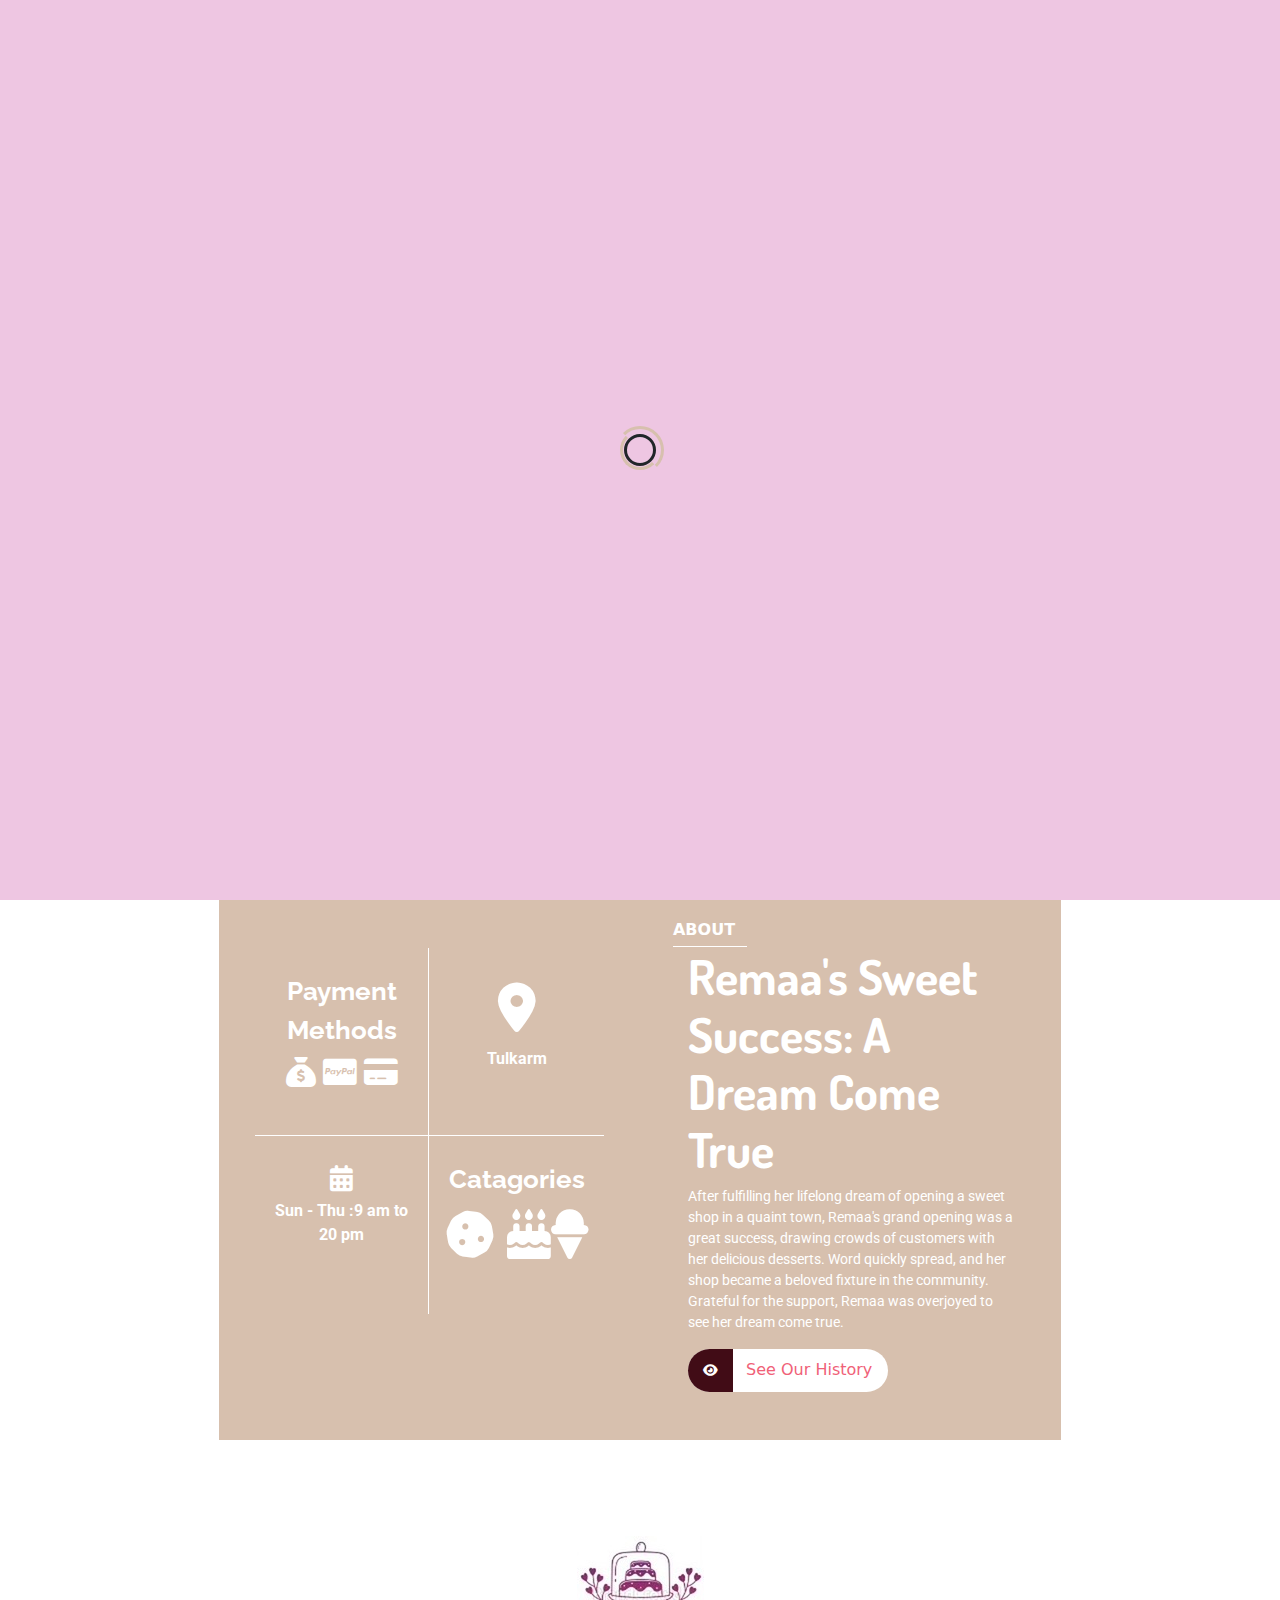
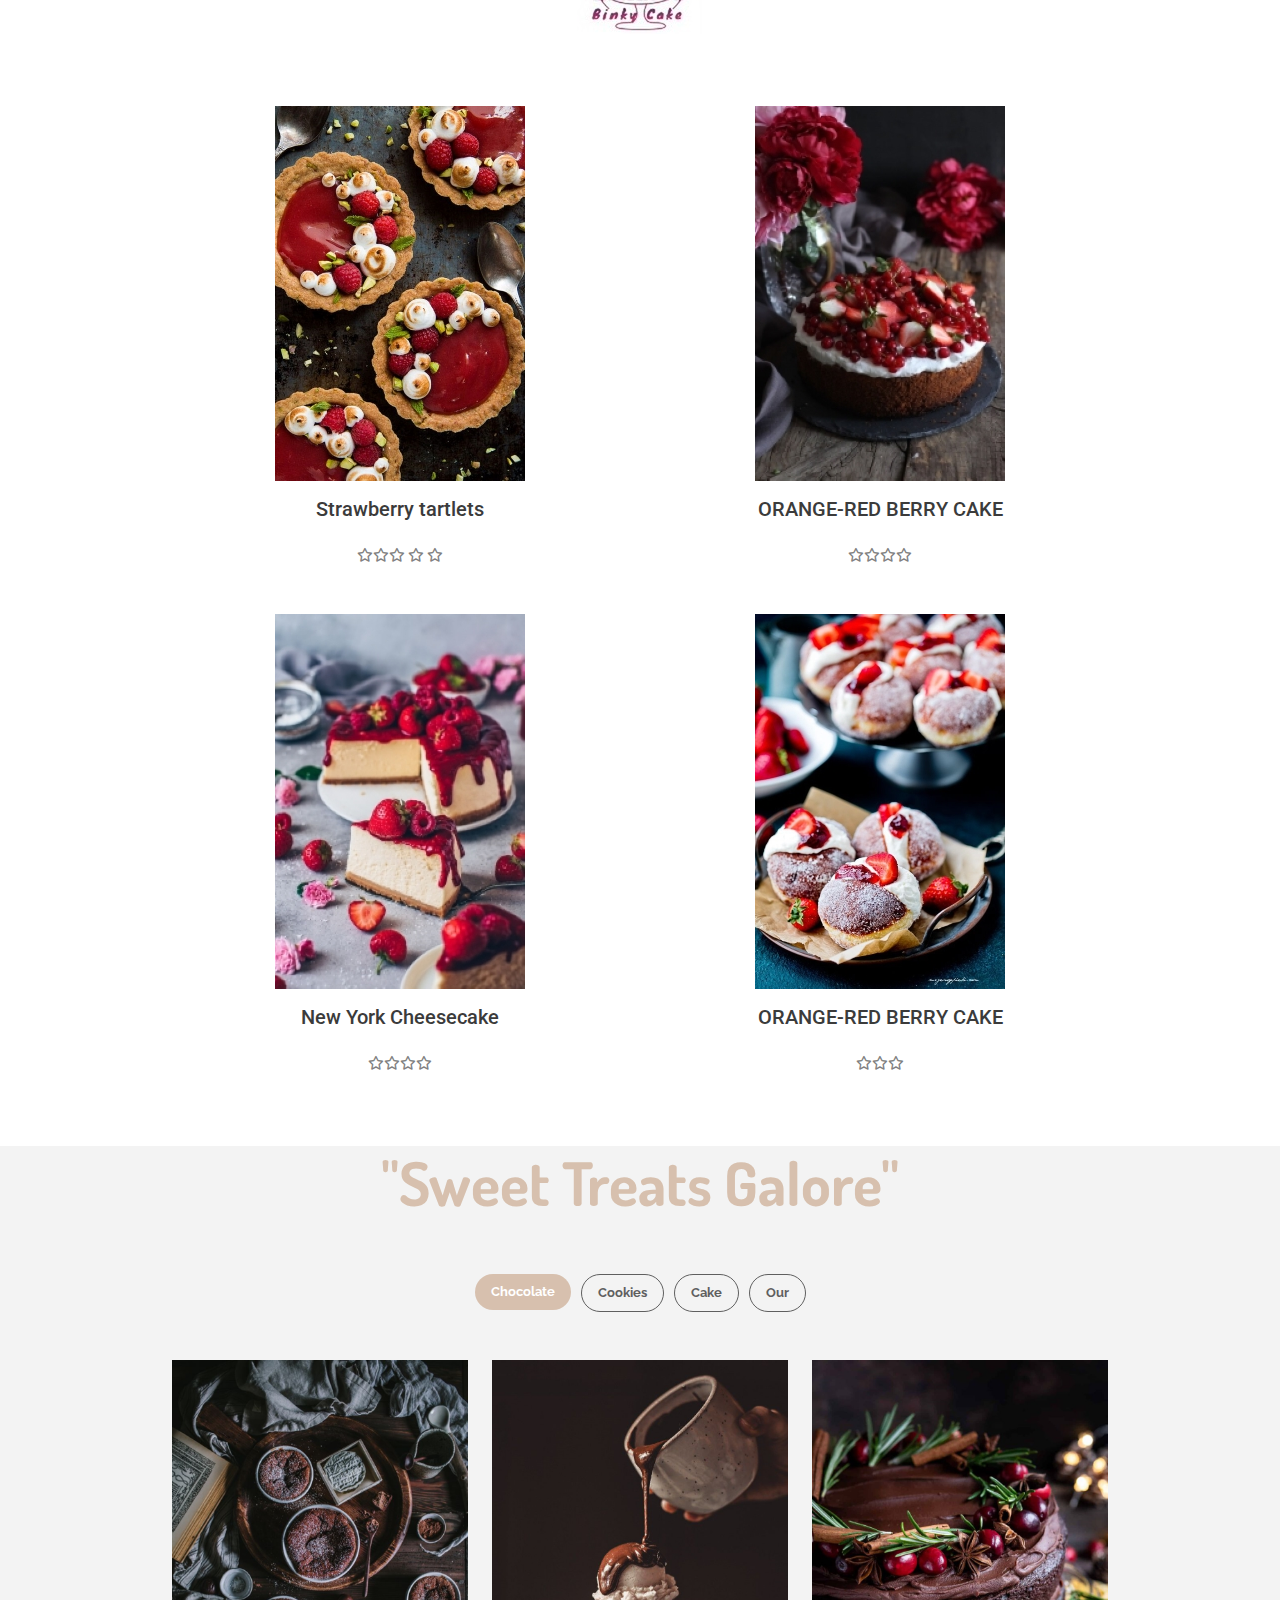
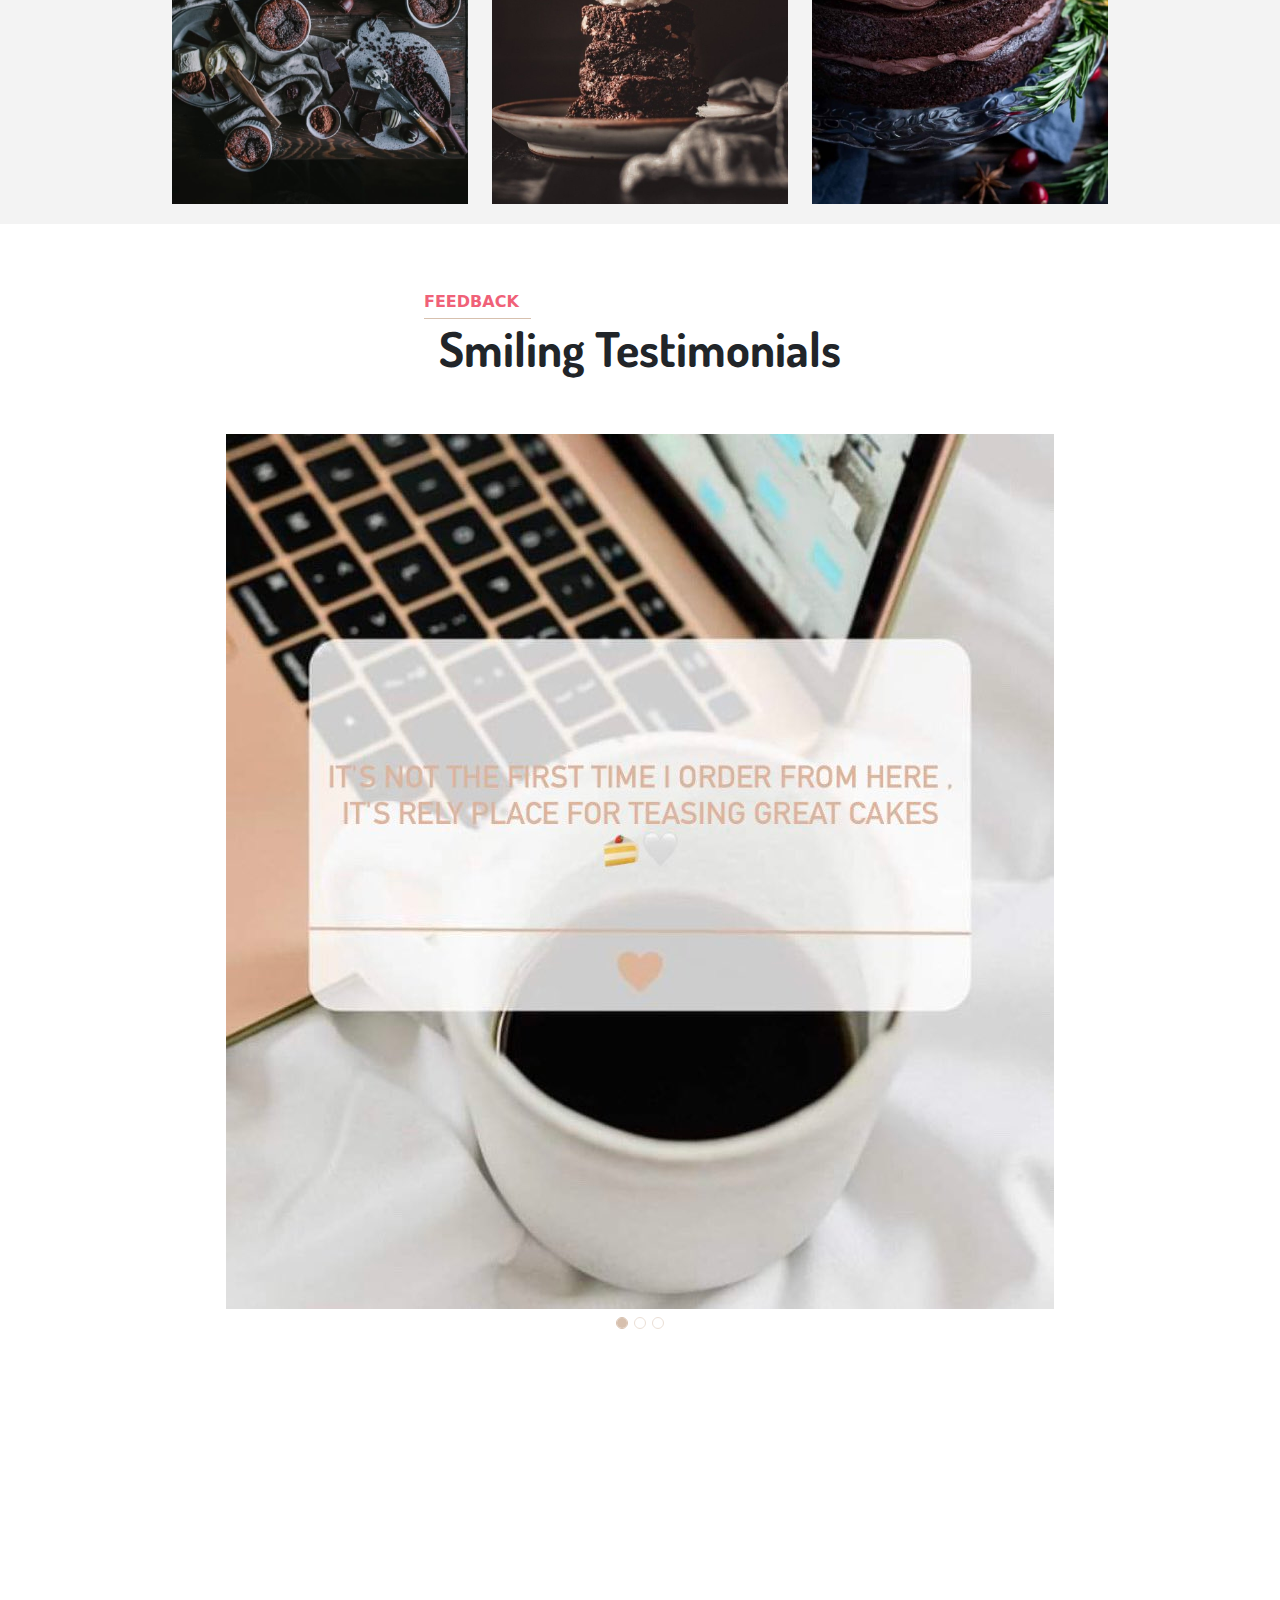
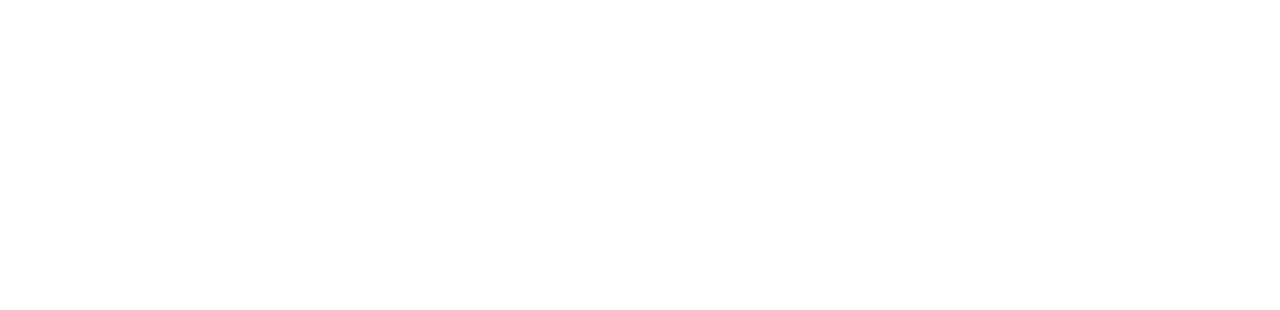
<file: index.html>
<!DOCTYPE html>
<html lang="en">
<head>
    <meta charset="UTF-8">
    <meta http-equiv="X-UA-Compatible" content="IE=edge">
    <meta name="viewport" content="width=device-width, initial-scale=1.0">
    <title>Document</title>
    <!-- bootstrap css -->
    <link rel="stylesheet" href="vendor/css/bootstrap.min.css">
    <!-- fontawsome css -->
    <link rel="stylesheet" href="vendor/css/all.min.css">
    <!-- custom css -->
    <link rel="stylesheet" href="assets/css/style.css">
</head>
<body>
  <!-- Loading Screen -->
  <div class="loading">
    <span class="loader"></span>
  </div>
  <!-- Scroll To Top -->
  <div class="scrollToTop">
    <i class="fa-solid fa-arrow-up"></i>
  </div>
    <!-- start navbar -->
    <nav class="navbar navbar-expand-lg navbar-light pt-3 fixed-top  ">
        <div class="container">
          <a class="navbar-brand" href="index.html">
          </a>
          <button class="navbar-toggler" type="button" data-bs-toggle="collapse" data-bs-target="#navbarSupportedContent" aria-controls="navbarSupportedContent" aria-expanded="false" aria-label="Toggle navigation">
            <span class="navbar-toggler-icon"></span>
          </button>
          <div class="collapse navbar-collapse" id="navbarSupportedContent">
            <ul class="navbar-nav ms-auto mb-2 mb-lg-0">
              <li class="nav-item">
                <a class="nav-link active me-3 px-0 mx-3" aria-current="page" href="#header">Home</a>
              </li>
              <li class="nav-item">
                <a class="nav-link text-capitalize me-3 px-0 mx-3" href="#services">Fan Favorites</a>
              </li>
              <li class="nav-item">
                <a class="nav-link text-capitalize me-3 px-0 mx-3" href="#portfolio">Shop</a>
              </li>
              <li class="nav-itemm   me-3 px-0 mx-3 mt-2">
                <a  href="login/login.html" target="_blank" ><i class="fa-solid fa-user bi custom-iconn"></i></a>
              </li>
              <div class="custome-btn rounded-pill px-2">
                <a class="text-capitalize text-white px-2 text-decoration-none" href="crud/crud.html" target="_parent">Cart</a>
                <i class="fa-solid fa-cart-arrow-down"></i>
              </div>
            </ul>
            
          </div>
        </div>
      </nav>
      <!-- end navbar -->
      <!--  start header -->
      <header class="header vh-100" id="header">
        <div class="container">
           <div class="d-flex align-items-center justify-content-end vh-100">
            <div class="header-content text-center m-auto">
                <span class="text-capitalize" id="change-nav">welcome to</span>
                <h1>Binky Cake</h1>
                <p>Our Sweets Make Happiness</p>
                <div class="icons">
                  <a href="https://www.facebook.com/ramoosh.qub.56?mibextid=LQQJ4d" target="_blank"><i class="fa-brands fa-facebook-f"></i></a>
                  <a href="https://www.instagram.com/caramellaa8_/?igshid=MTIyMzRjYmRlZg%3D%3D" target="_blank"><i class="fa-brands fa-instagram"></i></a>
                  <a href="https://api.whatsapp.com/send/?phone=972592808251&text&type=phone_number&app_absent=0&fbclid=IwZXh0bgNhZW0CMTAAAR3QU-4xvAGCvd5WwruxlivePlXzSsq7B9m1RSPwdpi49RnGycSuYTs7Aak_aem_AWZRiglQVb96Yxg9FViQ1MLtglbQ95TY-UPEy6eNU9HqG3_M5v341a-1IyAyx5KvnpkE558RjnSS-Hgrxl7DwQhR" target="_blank" ><i class="fa-brands fa-whatsapp"></i></a>  
                </div>
            </div>
        </div>
        </div>

      </header>
      <!--  end header -->
      <!-- start about -->
      <section class="about">
        <div class="container">
            <div class="row">
                <div class="col-lg-6 numbers text-white py-5 text-center px-5">
                    <div class="row">
                        <div class=" count col-md-6 border-bottom border-white border-end py-4">
                            <span class="pay">Payment Methods</span>
                            <p class="dollar"><i class="fa-solid fa-sack-dollar"></i> <i class="fa-brands fa-cc-paypal"></i> <i class="fa-solid fa-credit-card"></i></p>
                        </div>
                        <div class=" count col-md-6 border-bottom border-white py-4">
                            <span class="location"><i class="fa-solid fa-location-dot"></i></span>
                            <p>Tulkarm</p>
                        </div>
                        <div class=" count col-md-6 border-white border-end py-4">
                            <span class="clock"><i class="fa-solid fa-calendar-days"></i></span>
                            <p>Sun - Thu :9 am to 20 pm</p>
                        </div>
                        <div class=" count col-md-6 py-4">
                            <span>Catagories</span>
                            <p class="Catagories"><i class="fa-solid fa-cookie"></i> <i class="fa-solid fa-cake-candles"></i><i class="fa-solid fa-ice-cream"></i></p>
                        </div>
                    </div>
                </div>
                <div class="description  text-white col-lg-6 p-5">
                    <div class="title position-relative">
                        <span class="text-uppercase border-bottom border-white">about</span>
                        <h2>Remaa's Sweet Success: A Dream Come True</h2>
                    </div>
                    <p>After fulfilling her lifelong dream of opening a sweet shop in a quaint town, Remaa's grand opening was a great success, drawing crowds of customers with her delicious desserts. Word quickly spread, and her shop became a beloved fixture in the community. Grateful for the support, Remaa was overjoyed to see her dream come true.</p>
                    <a href="assets/img/Capture10.PNG" class="bg-white text-decoration-none rounded-pill d-inline-block btn-custom">
                        <i class="fa-solid fa-eye custom-icon"></i>
                        <span class="text-capitalize px-2 pe-3">See Our History</span>
                    </a>
                </div>
            </div>
        </div>
      </section>
      <!-- end about -->
      <!-- start services -->
      <section class="services my-5 pt-5" id="services">
        <div class="container">
          <div class="d-flex justify-content-center">
            <div class="title position-relative">
              <!-- <span class="text-uppercase border-bottom border-custom ">Most popular creations</span> -->
              <img src="assets/img/lo.jpg" alt="logo2"/>
            </div>

          </div>
          <div class="row pt-5">
            <div class="col-md-3 service-item  py-4 text-center">
              <img src="assets/img/xx.jpg" alt="image-1">
              <h3 class="py-3">Strawberry tartlets</h3>
              <p><i class="fa-regular fa-star"></i><i class="fa-regular fa-star"></i><i class="fa-regular fa-star"></i> <i class="fa-regular fa-star"></i> <i class="fa-regular fa-star"></i></p>
                       </div>
            <div class="col-md-3 service-item  py-4 text-center ">
              <img src="assets/img/x34.jpg" alt="image-1">
              <h3 class="py-3" >ORANGE-RED BERRY CAKE</h3>
              <p><i class="fa-regular fa-star"></i><i class="fa-regular fa-star"></i><i class="fa-regular fa-star"></i><i class="fa-regular fa-star"></i></p>
                       </div>
            <div class="col-md-3 service-item py-4 text-center">
              <img src="assets/img/x33.jpg" alt="image-1">
              <h3 class="py-3">New York Cheesecake </h3>
              <p><i class="fa-regular fa-star"></i><i class="fa-regular fa-star"></i><i class="fa-regular fa-star"></i><i class="fa-regular fa-star"></i></p>
            </div>
            <div class="col-md-3 service-item py-4 text-center">
              <img src="assets/img/x345.jpg" alt="image-1">
              <h3 class="py-3">ORANGE-RED BERRY CAKE</h3>
              <p><i class="fa-regular fa-star"></i><i class="fa-regular fa-star"></i><i class="fa-regular fa-star"></i></p>
                      </div>
          </div>
        </div>
      </section>
      <!-- end services -->
      <!-- start Shop -->
      <section class="portfolio" id="portfolio">
        <div class="container">
          <div class="d-flex justify-content-center">
            <div class="title position-relative">
              <h1 class="catg">"Sweet Treats Galore"</h1>
            </div>
          </div>
          <ul class="nav nav-tabs justify-content-center border-0 mt-5" id="myTab" role="tablist">
            <li class="nav-item" role="presentation">
              <button class="nav-link rounded-pill active" id="home-tab" data-bs-toggle="tab" data-bs-target="#home-tab-pane" type="button" role="tab" aria-controls="home-tab-pane" aria-selected="true">Chocolate</button>
            </li>
            <li class="nav-item" role="presentation">
              <button class="nav-link rounded-pill" id="profile-tab" data-bs-toggle="tab" data-bs-target="#profile-tab-pane" type="button" role="tab" aria-controls="profile-tab-pane" aria-selected="false">Cookies</button>
            </li>
            <li class="nav-item" role="presentation">
              <button class="nav-link rounded-pill" id="contact-tab" data-bs-toggle="tab" data-bs-target="#contact-tab-pane" type="button" role="tab" aria-controls="contact-tab-pane" aria-selected="false">Cake</button>
            </li>
            <li class="nav-item" role="presentation">
              <button class="nav-link rounded-pill" id="motion-tab" data-bs-toggle="tab" data-bs-target="#motion-tab-pane" type="button" role="tab" aria-controls="motion-tab-pane" aria-selected="false">Our</button>
            </li>
          </ul>
          <div class="tab-content pt-5" id="myTabContent">
            <div class="tab-pane fade show active" id="home-tab-pane" role="tabpanel" aria-labelledby="home-tab" tabindex="0">
              <div class="row">
                <div class="col-md-4">
                  <div class="portfolio-item position-relative">
                    <div class="overlay d-flex justify-content-center align-items-center">
                      <a href="crud/crud.html" target="_parent" ><i class="fa-brands fa-shopify"></i></a>
                    </div>
                    <img src="assets/img/x17.jpg" class="w-100" alt="photo-1">
                    <div class="info  p-3 d-flex justify-content-between align-items-center">
                      <div class="desc">
                        <h3 class="m-0">Chocolate and Goat Cheese Soufflé </h3>
                      </div>
                      <i class="fa-regular fa-heart"></i>
                    </div>
                  </div>
                </div>
                <div class="col-md-4">
                  <div class="portfolio-item position-relative">
                    <div class="overlay d-flex justify-content-center align-items-center">
                      <a href="crud/crud.html" target="_parent" ><i class="fa-brands fa-shopify"></i></a>
                    </div>
                    <img src="assets/img/x18.jpg" class="w-100" alt="photo-1">
                    <div class="info  p-3 d-flex justify-content-between align-items-center">
                      <div class="desc">
                        <h3 class="m-0">Salt Caramel Fudge Brownies</h3>
                      </div>
                      <i class="fa-regular fa-heart"></i>
                    </div>
                  </div>
                </div>
                <div class="col-md-4">
                  <div class="portfolio-item position-relative">
                    <div class="overlay d-flex justify-content-center align-items-center">
                      <a href="crud/crud.html" target="_parent" ><i class="fa-brands fa-shopify"></i></a>
                    </div>
                    <img src="assets/img/x15.jpg" class="w-100" alt="photo-1">
                    <div class="info  p-3 d-flex justify-content-between align-items-center">
                      <div class="desc">
                        <h3 class="m-0">Vegan Mulled Chocolate Cake </h3>
                      </div>
                      <i class="fa-regular fa-heart"></i>
                    </div>
                  </div>
                </div>
              </div>
            </div>
            <div class="tab-pane fade" id="profile-tab-pane" role="tabpanel" aria-labelledby="profile-tab" tabindex="0">
              <div class="row">
                <div class="col-md-4">
                  <div class="portfolio-item position-relative">
                    <div class="overlay d-flex justify-content-center align-items-center">
                      <a href="crud/crud.html" target="_parent" ><i class="fa-brands fa-shopify"></i></a>
                    </div>
                    <img src="assets/img/x19.jpg" class="w-100" alt="photo-1">
                    <div class="info  p-3 d-flex justify-content-between align-items-center">
                      <div class="desc">
                        <h3 class="m-0">Brown Butter Bourbon Pecan Chocolate Chunk Cookies</h3>
                         </div>
                      <i class="fa-regular fa-heart"></i>
                    </div>
                  </div>
                </div>
                <div class="col-md-4">
                  <div class="portfolio-item position-relative">
                    <div class="overlay d-flex justify-content-center align-items-center">
                      <a href="crud/crud.html" target="_parent" ><i class="fa-brands fa-shopify"></i></a>
                    </div>
                    <img src="assets/img/x20.jpg" class="w-100" alt="photo-1">
                    <div class="info  p-3 d-flex justify-content-between align-items-center">
                      <div class="desc">
                        <h3 class="m-0">red velvet cookies</h3>
                      </div>
                      <i class="fa-regular fa-heart"></i>
                    </div>
                  </div>
                </div>
                <div class="col-md-4">
                  <div class="portfolio-item position-relative">
                    <div class="overlay d-flex justify-content-center align-items-center">
                      <a href="crud/crud.html" target="_parent" ><i class="fa-brands fa-shopify"></i></a>
                    </div>
                    <img src="assets/img/x21.jpg" class="w-100" alt="photo-1">
                    <div class="info  p-3 d-flex justify-content-between align-items-center">
                      <div class="desc">
                        <h3 class="m-0">Chocolate Marshmallow Swirl Cookies</h3>
                      </div>
                      <i class="fa-regular fa-heart"></i>
                    </div>
                  </div>
                </div>
              </div>

            </div>
            <div class="tab-pane fade" id="contact-tab-pane" role="tabpanel" aria-labelledby="contact-tab" tabindex="0">
              <div class="row">
                <div class="col-md-4">
                  <div class="portfolio-item position-relative">
                    <div class="overlay d-flex justify-content-center align-items-center">
                      <a href="crud/crud.html" target="_parent" ><i class="fa-brands fa-shopify"></i></a>
                    </div>
                    <img src="assets/img/x39.jpg" class="w-100" alt="photo-1">
                    <div class="info  p-3 d-flex justify-content-between align-items-center">
                      <div class="desc">
                        <h3 class="m-0">Classic cake design</h3>
                      </div>
                      <i class="fa-regular fa-heart"></i>
                    </div>
                  </div>
                </div>
                <div class="col-md-4">
                  <div class="portfolio-item position-relative">
                    <div class="overlay d-flex justify-content-center align-items-center">
                      <a href="crud/crud.html" target="_parent" ><i class="fa-brands fa-shopify"></i></a>
                    </div>
                    <img src="assets/img/x77.jpg" class="w-100" alt="photo-1">
                    <div class="info  p-3 d-flex justify-content-between align-items-center">
                      <div class="desc">
                        <h3 class="m-0">Macaron Wedding Cakes</h3>
                      </div>
                      <i class="fa-regular fa-heart"></i>
                    </div>
                  </div>
                </div>
                <div class="col-md-4">
                  <div class="portfolio-item position-relative">
                    <div class="overlay d-flex justify-content-center align-items-center">
                      <a href="crud/crud.html" target="_parent" ><i class="fa-brands fa-shopify"></i></a>
                    </div>
                    <img src="assets/img/x57.jpg" class="w-100" alt="photo-1">
                    <div class="info  p-3 d-flex justify-content-between align-items-center">
                      <div class="desc">
                        <h3 class="m-0">Distinctive cake design </h3>
                      </div>
                      <i class="fa-regular fa-heart"></i>
                    </div>
                  </div>
                </div>
              </div>
            </div>
            <div class="tab-pane fade" id="motion-tab-pane" role="tabpanel" aria-labelledby="motion-tab" tabindex="0">  <div class="row">
              <div class="col-md-4">
                <div class="portfolio-item position-relative">
                  <div class="overlay d-flex justify-content-center align-items-center">
                    <a href="crud/crud.html" target="_parent" ><i class="fa-brands fa-shopify"></i></a>
                  </div>
                  <img src="assets/img/x41.jpg" class="w-100" alt="photo-1">
                  <div class="info  p-3 d-flex justify-content-between align-items-center">
                    <div class="desc">
                      <h3 class="m-0">Creamy Coconut Cheesecake </h3>
                    </div>
                    <i class="fa-regular fa-heart"></i>
                  </div>
                </div>
              </div>
              <div class="col-md-4">
                <div class="portfolio-item position-relative">
                  <div class="overlay d-flex justify-content-center align-items-center">
                    <a href="crud/crud.html" target="_parent" ><i class="fa-brands fa-shopify"></i></a>
                  </div>
                  <img src="assets/img/x42.jpg" class="w-100" alt="photo-1">
                  <div class="info  p-3 d-flex justify-content-between align-items-center">
                    <div class="desc">
                      <h3 class="m-0">Blueberry Swirl Coffee Cake Muffins</h3>
                    </div>
                    <i class="fa-regular fa-heart"></i>
                  </div>
                </div>
              </div>
              <div class="col-md-4">
                <div class="portfolio-item position-relative">
                  <div class="overlay d-flex justify-content-center align-items-center">
                    <a href="crud/crud.html" target="_parent" ><i class="fa-brands fa-shopify"></i></a>
                  </div>
                  <img src="assets/img/x43.jpg" class="w-100" alt="photo-1">
                  <div class="info  p-3 d-flex justify-content-between align-items-center">
                    <div class="desc">
                      <h3 class="m-0">Blueberry Cinnamon Rolls</h3>
                    </div>
                    <i class="fa-regular fa-heart"></i>
                  </div>
                </div>
              </div>
            </div></div>
        </div>
      </section>
      <!-- end shop -->
      <!-- start Feedback -->
      <section class="testimonials my-5 py-5" id="testimonials">
        <div class="container">
          <div class="d-flex justify-content-center">
            <div class="title position-relative">
              <span class="text-uppercase border-bottom border-custom">Feedback</span>
              <h2 class="fee">Smiling Testimonials</h2>
            </div>
          </div>
          <div id="carouselExampleIndicators" class="carousel slide">
            <div class="carousel-indicators">
              <button type="button" data-bs-target="#carouselExampleIndicators" data-bs-slide-to="0" class="active" aria-current="true" aria-label="Slide 1"></button>
              <button type="button" data-bs-target="#carouselExampleIndicators" data-bs-slide-to="1" aria-label="Slide 2"></button>
              <button type="button" data-bs-target="#carouselExampleIndicators" data-bs-slide-to="2" aria-label="Slide 3"></button>
            </div>
            <div class="carousel-inner mt-5">
              <div class="carousel-item active">
                <div class="continer w-20 text-center"><img src="assets/img/ff1.jpg" alt="robert"></div>
              </div>
              <div class="carousel-item">
                <div class="continer w-20 text-center"><img src="assets/img/ff2.jpg" alt="robert1"></div>
              </div>
              <div class="carousel-item">
                <div class="continer w-20 text-center"><img src="assets/img/ff3.jpg" alt="robert"></div>
              </div>
            </div>
          </div>
        </div>
      </section>
      <!-- end Feedback -->
      <!-- start map -->
      <section class="map">
        <iframe  class="w-100" src="https://www.google.com/maps/embed?pb=!1m14!1m12!1m3!1d26932.61775605359!2d35.302214049999996!3d32.457249499999996!2m3!1f0!2f0!3f0!3m2!1i1024!2i768!4f13.1!5e0!3m2!1sar!2s!4v1677346828194!5m2!1sar!2s" width="600" height="450" style="border:0;" allowfullscreen="" loading="lazy" referrerpolicy="no-referrer-when-downgrade"></iframe>
      </section>
      <!--end map  -->
      <!-- start footer -->
      <footer class="footer py-4 " id="footer">
        <div class="container">
          <div class="row justify-content-between align-items-center">   
        </div>
        </div>
      </footer>
      <!-- end footer -->
    <script src="vendor/js/bootstrap.bundle.min.js"></script>
    <script src="assets/js/main.js"></script>
</body>
</html>
</file>
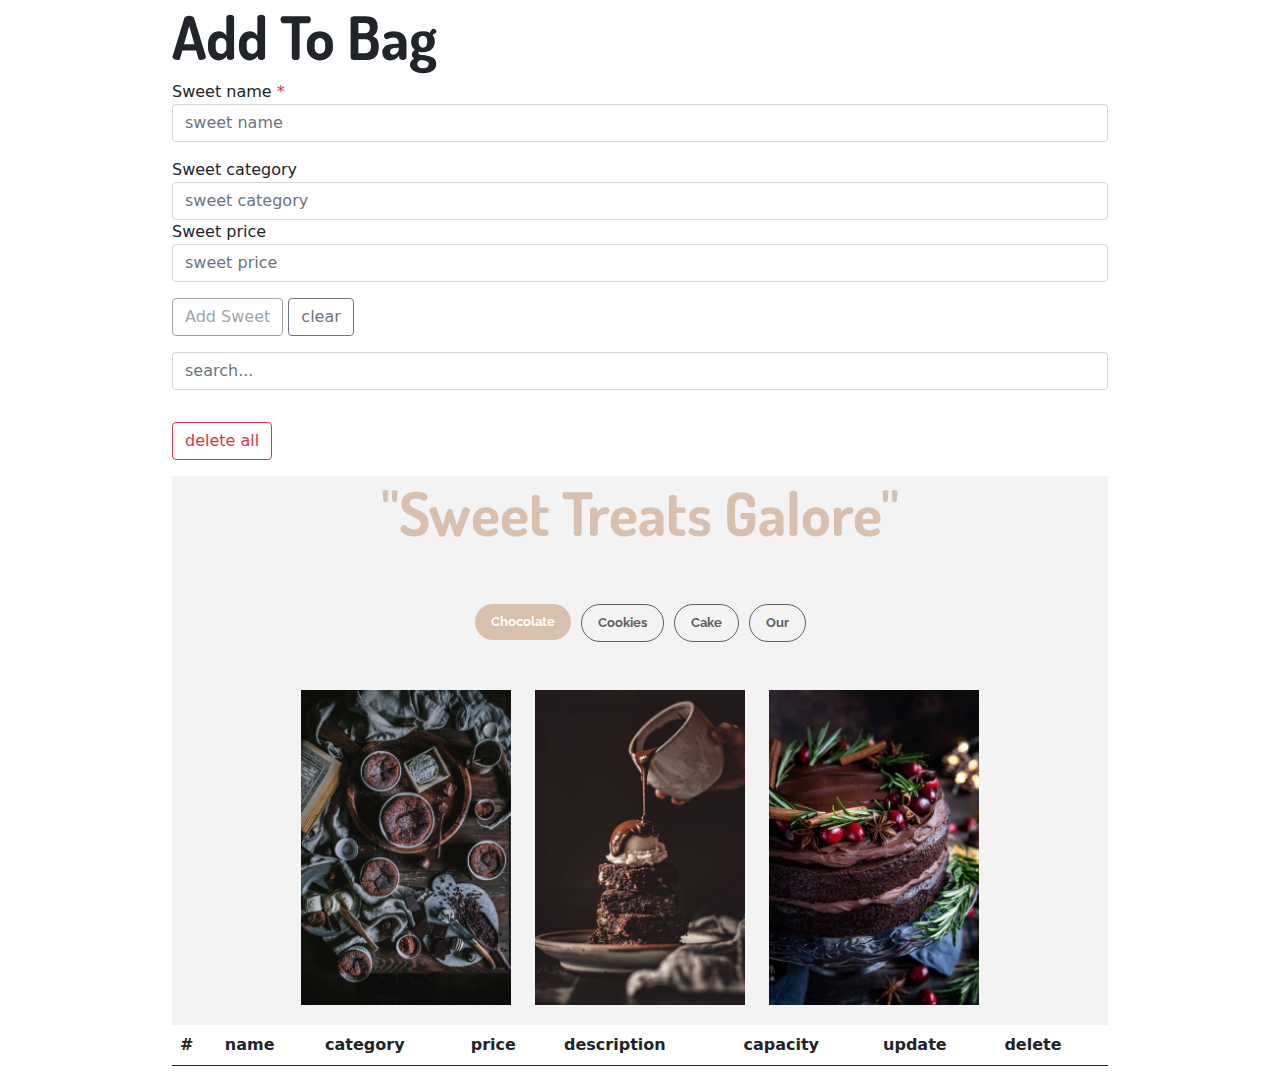
<file: crud/crud.html>
<!DOCTYPE html>
<html lang="en">

<head>
    <meta charset="UTF-8">
    <meta http-equiv="X-UA-Compatible" content="IE=edge">
    <meta name="viewport" content="width=device-width, initial-scale=1.0">
    <title>Document</title>
    <!-- bootstrap css -->
    <link rel="stylesheet" href="../vendor/css/bootstrap.min.css">
    <!-- fontawsome css -->
    <link rel="stylesheet" href="../vendor/css/all.min.css">
    <!-- custom css -->
    <link rel="stylesheet" href="../assets/css/style.css">
    <link rel="stylesheet" href="https://pro.fontawesome.com/releases/v5.10.0/css/all.css"
        integrity="sha384-AYmEC3Yw5cVb3ZcuHtOA93w35dYTsvhLPVnYs9eStHfGJvOvKxVfELGroGkvsg+p" crossorigin="anonymous" />
    <link href="https://cdn.jsdelivr.net/npm/bootstrap@5.2.0-beta1/dist/css/bootstrap.min.css" rel="stylesheet"
        integrity="sha384-0evHe/X+R7YkIZDRvuzKMRqM+OrBnVFBL6DOitfPri4tjfHxaWutUpFmBp4vmVor" crossorigin="anonymous">
    <link rel="stylesheet" href="sweetalert2.min.css">

    </head>

<body>
   
    <div class="add-course">
        <div class="container">
            <h1>Add To Bag</h1>
            <form action="">
                <div class="mb-3">
                    <label for="">Sweet name <span class="text-danger">*</span></label>
                    <input class="inputs form-control" type="text" placeholder="sweet name" id="courseName">
                    <div class="small text-danger"   id="nameAlert"></div>
                </div>
                <label for="">Sweet category</label>
                <input class="inputs form-control" type="text" placeholder="sweet category" id="courseCategory">
                <div class="small text-danger" id="catAlert">*please start with capital latter and catogoriy must be between3 and 20 chars</div>
    
                <label for="">Sweet price</label>
                <input class="inputs form-control" type="number" placeholder="sweet price" id="coursePrice">
                <div class="small text-danger" id="priceAlert">*please must be between 0-99</div>
                <input type="submit" value="Add Sweet" class="btn btn-outline-secondary mt-3" disabled id="click" />
                <input type="submit" value="Update Course" class="btn btn-outline-info mt-3" id="update" />
                <button class="btn btn-outline-secondary mt-3" type="reset">clear</button>
            </form>
        </div>
        <div class="container">
            <input type="search" placeholder="search..." id="search" class="form-control my-3">
            <table class="table table table-striped">
                <thead>
                    <tr>
                        <th>#</th>
                        <th>name</th>
                        <th>category</th>
                        <th>price</th>
                        <th>description</th>
                        <th>capacity</th>
                        <th>update</th>
                        <th>delete</th>
                    </tr>
                </thead>
                <button id="deleteBtn" class="btn btn-outline-danger text-center my-3">delete all</button>
                <!-- ------------ -->
                <section class="portfolio" id="portfolio">
                    <div class="container">
                      <div class="d-flex justify-content-center">
                        <div class="title position-relative">
                          <h1 class="catg">"Sweet Treats Galore"</h1>
                        </div>
                      </div>
                      <ul class="nav nav-tabs justify-content-center border-0 mt-5" id="myTab" role="tablist">
                        <li class="nav-item" role="presentation">
                          <button class="nav-link rounded-pill active" id="home-tab" data-bs-toggle="tab" data-bs-target="#home-tab-pane" type="button" role="tab" aria-controls="home-tab-pane" aria-selected="true">Chocolate</button>
                        </li>
                        <li class="nav-item" role="presentation">
                          <button class="nav-link rounded-pill" id="profile-tab" data-bs-toggle="tab" data-bs-target="#profile-tab-pane" type="button" role="tab" aria-controls="profile-tab-pane" aria-selected="false">Cookies</button>
                        </li>
                        <li class="nav-item" role="presentation">
                          <button class="nav-link rounded-pill" id="contact-tab" data-bs-toggle="tab" data-bs-target="#contact-tab-pane" type="button" role="tab" aria-controls="contact-tab-pane" aria-selected="false">Cake</button>
                        </li>
                        <li class="nav-item" role="presentation">
                          <button class="nav-link rounded-pill" id="motion-tab" data-bs-toggle="tab" data-bs-target="#motion-tab-pane" type="button" role="tab" aria-controls="motion-tab-pane" aria-selected="false">Our</button>
                        </li>
                      </ul>
                      <div class="tab-content pt-5" id="myTabContent">
                        <div class="tab-pane fade show active" id="home-tab-pane" role="tabpanel" aria-labelledby="home-tab" tabindex="0">
                          <div class="row">
                            <div class="col-md-4">
                              <div class="portfolio-item position-relative">
                                <div class="overlay d-flex justify-content-center align-items-center">
                                  <a href="crud.html" target="_parent" ><i class="fa-brands fa-shopify"></i></a>
                                </div>
                                <img src="../assets/img/x17.jpg" class="w-100" alt="photo-1">
                                <div class="info  p-3 d-flex justify-content-between align-items-center">
                                  <div class="desc">
                                    <h3 class="m-0">Chocolate and Goat Cheese Soufflé </h3>
                                    <p>15$</p>
                                  </div>
                                  <i class="fa-regular fa-heart"></i>
                                </div>
                              </div>
                            </div>
                            <div class="col-md-4">
                              <div class="portfolio-item position-relative">
                                <div class="overlay d-flex justify-content-center align-items-center">
                                  <a href="crud.html" target="_parent" ><i class="fa-brands fa-shopify"></i></a>
                                </div>
                                <img src="../assets/img/x18.jpg" class="w-100" alt="photo-1">
                                <div class="info  p-3 d-flex justify-content-between align-items-center">
                                  <div class="desc">
                                    <h3 class="m-0">Salt Caramel Fudge Brownies</h3>
                                    <p>40$</p>
                                  </div>
                                  <i class="fa-regular fa-heart"></i>
                                </div>
                              </div>
                            </div>
                            <div class="col-md-4">
                              <div class="portfolio-item position-relative">
                                <div class="overlay d-flex justify-content-center align-items-center">
                                  <a href="crud.html" target="_parent" ><i class="fa-brands fa-shopify"></i></a>
                                </div>
                                <img src="../assets/img/x15.jpg" class="w-100" alt="photo-1">
                                <div class="info  p-3 d-flex justify-content-between align-items-center">
                                  <div class="desc">
                                    <h3 class="m-0">Vegan Mulled Chocolate Cake</h3>
                                    <p>50$</p>
                                  </div>
                                  <i class="fa-regular fa-heart"></i>
                                </div>
                              </div>
                            </div>
                          </div>
                        </div>
                        <div class="tab-pane fade" id="profile-tab-pane" role="tabpanel" aria-labelledby="profile-tab" tabindex="0">
                          <div class="row">
                            <div class="col-md-4">
                              <div class="portfolio-item position-relative">
                                <div class="overlay d-flex justify-content-center align-items-center">
                                  <a href="crud.html" target="_parent" ><i class="fa-brands fa-shopify"></i></a>
                                </div>
                                <img src="../assets/img/x19.jpg" class="w-100" alt="photo-1">
                                <div class="info  p-3 d-flex justify-content-between align-items-center">
                                  <div class="desc">
                                    <h3 class="m-0">Brown Butter Bourbon Pecan Chocolate Chunk Cookies</h3>
                                    <p>5$ for peer</p>
                                  </div>
                                  <i class="fa-regular fa-heart"></i>
                                </div>
                              </div>
                            </div>
                            <div class="col-md-4">
                              <div class="portfolio-item position-relative">
                                <div class="overlay d-flex justify-content-center align-items-center">
                                  <a href="crud.html" target="_parent" ><i class="fa-brands fa-shopify"></i></a>
                                </div>
                                <img src="../assets/img/x20.jpg" class="w-100" alt="photo-1">
                                <div class="info  p-3 d-flex justify-content-between align-items-center">
                                  <div class="desc">
                                    <h3 class="m-0">red velvet cookies</h3>
                                    <p>5$ for peer</p>
                                  </div>
                                  <i class="fa-regular fa-heart"></i>
                                </div>
                              </div>
                            </div>
                            <div class="col-md-4">
                              <div class="portfolio-item position-relative">
                                <div class="overlay d-flex justify-content-center align-items-center">
                                  <a href="crud.html" target="_parent" ><i class="fa-brands fa-shopify"></i></a>
                                </div>
                                <img src="../assets/img/x21.jpg" class="w-100" alt="photo-1">
                                <div class="info  p-3 d-flex justify-content-between align-items-center">
                                  <div class="desc">
                                    <h3 class="m-0">Chocolate Marshmallow Swirl Cookies</h3>
                                    <p>5$ for peer</p>
                                  </div>
                                  <i class="fa-regular fa-heart"></i>
                                </div>
                              </div>
                            </div>
                          </div>
            
                        </div>
                        <div class="tab-pane fade" id="contact-tab-pane" role="tabpanel" aria-labelledby="contact-tab" tabindex="0">
                          <div class="row">
                            <div class="col-md-4">
                              <div class="portfolio-item position-relative">
                                <div class="overlay d-flex justify-content-center align-items-center">
                                  <a href="crud.html" target="_parent" ><i class="fa-brands fa-shopify"></i></a>
                                </div>
                                <img src="../assets/img/x39.jpg" class="w-100" alt="photo-1">
                                <div class="info  p-3 d-flex justify-content-between align-items-center">
                                  <div class="desc">
                                    <h3 class="m-0">Classic cake design</h3>
                                    <p>50$</p>
                                  </div>
                                  <i class="fa-regular fa-heart"></i>
                                </div>
                              </div>
                            </div>
                            <div class="col-md-4">
                              <div class="portfolio-item position-relative">
                                <div class="overlay d-flex justify-content-center align-items-center">
                                  <a href="crud.html" target="_parent" ><i class="fa-brands fa-shopify"></i></a>
                                </div>
                                <img src="../assets/img/x77.jpg" class="w-100" alt="photo-1">
                                <div class="info  p-3 d-flex justify-content-between align-items-center">
                                  <div class="desc">
                                    <h3 class="m-0">Macaron Wedding Cakes</h3>
                                    <p>60$</p>
                                  </div>
                                  <i class="fa-regular fa-heart"></i>
                                </div>
                              </div>
                            </div>
                            <div class="col-md-4">
                              <div class="portfolio-item position-relative">
                                <div class="overlay d-flex justify-content-center align-items-center">
                                  <a href="crud.html" target="_parent" ><i class="fa-brands fa-shopify"></i></a>
                                </div>
                                <img src="../assets/img/x57.jpg" class="w-100" alt="photo-1">
                                <div class="info  p-3 d-flex justify-content-between align-items-center">
                                  <div class="desc">
                                    <h3 class="m-0">Distinctive cake design</h3>
                                    <p>35$</p>
                                  </div>
                                  <i class="fa-regular fa-heart"></i>
                                </div>
                              </div>
                            </div>
                          </div>
                        </div>
                        <div class="tab-pane fade" id="motion-tab-pane" role="tabpanel" aria-labelledby="motion-tab" tabindex="0">  <div class="row">
                          <div class="col-md-4">
                            <div class="portfolio-item position-relative">
                              <div class="overlay d-flex justify-content-center align-items-center">
                                <a href="crud.html" target="_parent" ><i class="fa-brands fa-shopify"></i></a>
                              </div>
                              <img src="../assets/img/x41.jpg" class="w-100" alt="photo-1">
                              <div class="info  p-3 d-flex justify-content-between align-items-center">
                                <div class="desc">
                                  <h3 class="m-0">Creamy Coconut Cheesecake </h3>
                                  <p>10$</p>
                                </div>
                                <i class="fa-regular fa-heart"></i>
                              </div>
                            </div>
                          </div>
                          <div class="col-md-4">
                            <div class="portfolio-item position-relative">
                              <div class="overlay d-flex justify-content-center align-items-center">
                                <a href="crud.html" target="_parent" ><i class="fa-brands fa-shopify"></i></a>
                              </div>
                              <img src="../assets/img/x42.jpg" class="w-100" alt="photo-1">
                              <div class="info  p-3 d-flex justify-content-between align-items-center">
                                <div class="desc">
                                  <h3 class="m-0">Blueberry Swirl Coffee Cake Muffins</h3>
                                  <p>15$</p>
                                </div>
                                <i class="fa-regular fa-heart"></i>
                              </div>
                            </div>
                          </div>
                          <div class="col-md-4">
                            <div class="portfolio-item position-relative">
                              <div class="overlay d-flex justify-content-center align-items-center">
                                <a href="crud.html" target="_parent" ><i class="fa-brands fa-shopify"></i></a>
                              </div>
                              <img src="../assets/img/x43.jpg" class="w-100" alt="photo-1">
                              <div class="info  p-3 d-flex justify-content-between align-items-center">
                                <div class="desc">
                                  <h3 class="m-0">Blueberry Cinnamon Rolls</h3>
                                  <p>12$</p>
                                </div>
                                <i class="fa-regular fa-heart"></i>
                              </div>
                            </div>
                          </div>
                        </div>
                    </div>
                    </div>
                  </section>
                <!-- --------------------- -->
                <tbody id="data">
                    
                </tbody>
            </table>
        </div>
    </div>
    <!-- bootstrap js file -->
    <script src="https://cdn.jsdelivr.net/npm/bootstrap@5.2.0-beta1/dist/js/bootstrap.min.js"
        integrity="sha384-kjU+l4N0Yf4ZOJErLsIcvOU2qSb74wXpOhqTvwVx3OElZRweTnQ6d31fXEoRD1Jy"
        crossorigin="anonymous"></script>
        <!-- sweet alert -->
         <script src="sweetalert2.min.js"></script> 
    <!-- custom js file -->
    <script src="main.js"></script>
    <script src="../vendor/js/bootstrap.bundle.min.js"></script>
    <script src="../assets/js/main.js"></script>
</body>
</html>
</file>
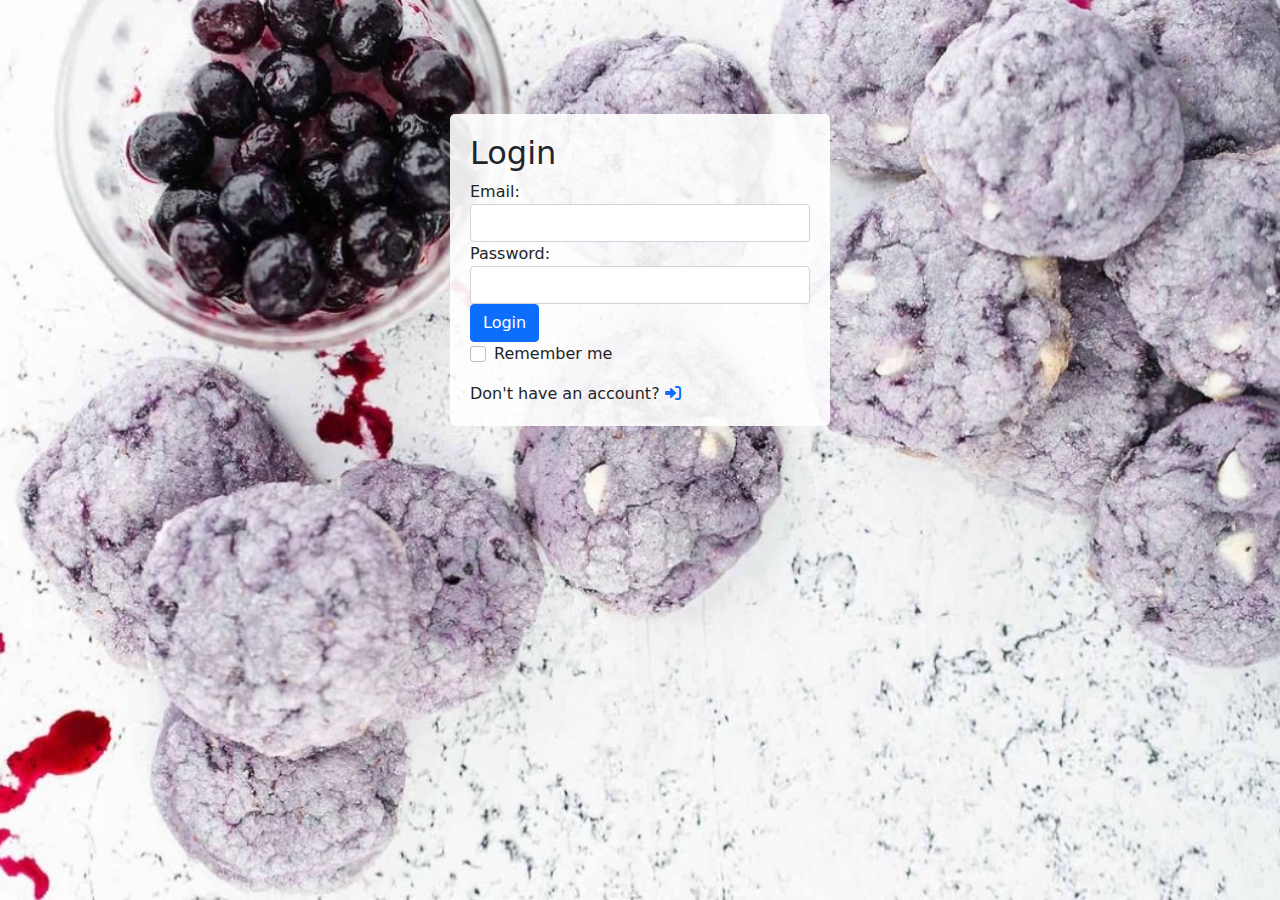
<file: login/login.html>
<!DOCTYPE html>
<html lang="en">
<head>
    <meta charset="UTF-8">
    <meta http-equiv="X-UA-Compatible" content="IE=edge">
    <meta name="viewport" content="width=device-width, initial-scale=1.0">
    <title>Document</title>
     <!-- bootstrap css -->
     <link rel="stylesheet" href="../vendor/css/bootstrap.min.css">
     <!-- fontawsome css -->
     <link rel="stylesheet" href="../vendor/css/all.min.css">
     <!-- custom css -->
     <link rel="stylesheet" href="login.css">
</head>
<body>
<!-- -------- start Login------------ -->
<div class="container">
    <div class="row">
      <div class="col-md-4 offset-md-4 form-container">
        <h2>Login</h2>
        <form>
          <div class="form-group">
            <label for="email">Email:</label>
            <input type="email" class="form-control" id="email" name="email" required>
          </div>
          <div class="form-group">
            <label for="password">Password:</label>
            <input type="password" class="form-control" id="password" name="password" required>
          </div>
          <button type="submit" class="btn btn-primary">Login</button>
          <div class="mb-3 form-check">
            <input type="checkbox" class="form-check-input" id="remember-me" name="remember-me">
            <label class="form-check-label" for="remember-me">Remember me</label>
          </div>
          <span>Don't have an account?</span>
          <a href="../signup/signup.html" target="_blank"><i class="fa-solid fa-right-to-bracket"></i></a>
          <br>
        </form>
      </div>
    </div>
  </div>
  <!-- ---end login---- -->
    <script src="../vendor/js/bootstrap.bundle.min.js"></script>  
</body>
</html>
</file>
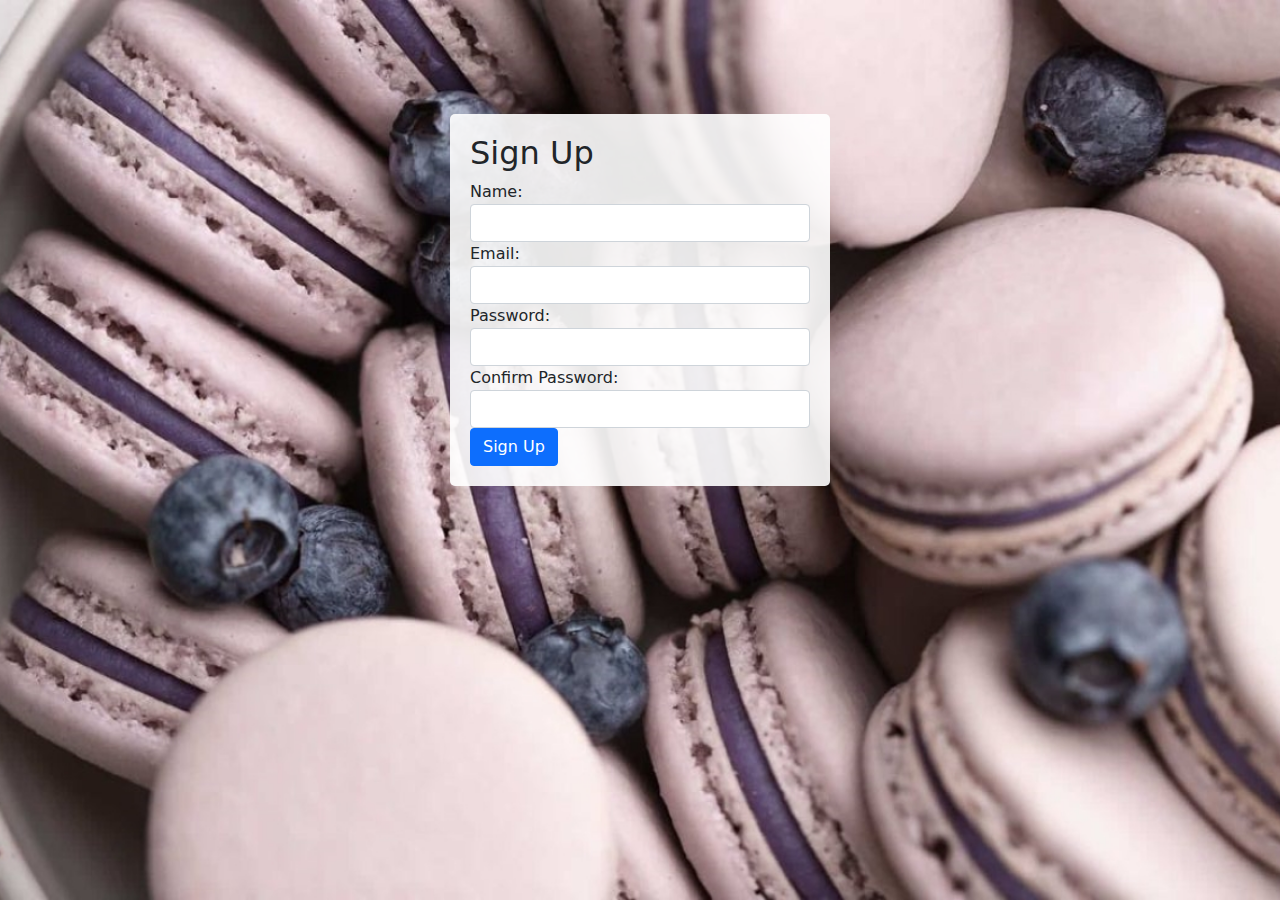
<file: signup/signup.html>
<!DOCTYPE html>
<html lang="en">
<head>
    <meta charset="UTF-8">
    <meta http-equiv="X-UA-Compatible" content="IE=edge">
    <meta name="viewport" content="width=device-width, initial-scale=1.0">
    <title>Document</title>
     <!-- bootstrap css -->
     <link rel="stylesheet" href="../vendor/css/bootstrap.min.css">
     <!-- fontawsome css -->
     <link rel="stylesheet" href="../vendor/css/all.min.css">
     <!-- custom css -->
     <link rel="stylesheet" href="signup.css">
</head>
<body>

      <!-- ----------start sign up----------- -->
      <div class="container">
        <div class="row">
          <div class="col-md-4 offset-md-4 form-container">
            <h2>Sign Up</h2>
            <form>
              <div class="form-group">
                <label for="name">Name:</label>
                <input type="text" class="form-control" id="name" name="name" required>
              </div>
              <div class="form-group">
                <label for="email">Email:</label>
                <input type="email" class="form-control" id="email" name="email" required>
              </div>
              <div class="form-group">
                <label for="password">Password:</label>
                <input type="password" class="form-control" id="password" name="password" required>
              </div>
              <div class="form-group">
                <label for="confirm-password">Confirm Password:</label>
                <input type="password" class="form-control" id="confirm-password" name="confirm-password" required>
              </div>
              <button type="submit" class="btn btn-primary">Sign Up</button>
            </form>
          </div>
        </div>
      </div>
      <!-- ----------end sign up---------- -->
    <script src="../vendor/js/bootstrap.bundle.min.js"></script>
</body>
</html>
</file>
<file: assets/css/style.css>
/* font-family: 'Roboto', sans-serif; */
@import url('https://fonts.googleapis.com/css2?family=Roboto:ital,wght@0,100;0,300;0,400;0,500;0,700;0,900;1,300&display=swap');
/* font-family: 'Raleway', sans-serif; */
@import url('https://fonts.googleapis.com/css2?family=Raleway:ital,wght@0,100;0,200;0,300;0,400;0,500;0,600;0,700;0,900;1,200&display=swap');
/*font-family: 'Dosis', sans-serif;*/
@import url('https://fonts.googleapis.com/css2?family=Dosis:wght@200;300;400;500;600;700;800&display=swap');
:root{
    --main-color: #D7C0AE;
}
.scrollToTop{
    position: fixed;
    bottom: 20px;
    right: 20px;
    width: 40px;
    height: 40px;
    line-height: 40px;
    text-align: center;
    background-color: var(--main-color);
    border-radius: 50%;
    color: rgb(246, 205, 226);
    cursor: pointer;
    transition: 1s;
}
.loader {
    width: 48px;
    height: 48px;
    border-radius: 50%;
    display: inline-block;
    position: relative;
    border: 3px solid;
    border-color: var(--main-color) var(--main-color) transparent transparent;
    box-sizing: border-box;
    animation: rotation 1s linear infinite;
  }
  .loading{
    position: fixed;
    height: 100vh;
    width: 100%;
    background-color: rgb(238, 198, 226);
    display: flex;
    justify-content: center;
    align-items: center;
    z-index: 9999;
  }
  .loader::after,
  .loader::before {
    content: '';  
    box-sizing: border-box;
    position: absolute;
    left: 0;
    right: 0;
    top: 0;
    bottom: 0;
    margin: auto;
    border: 3px solid;
    border-color: transparent transparent var(--main-color) var(--main-color);
    width: 40px;
    height: 40px;
    border-radius: 50%;
    box-sizing: border-box;
    animation: rotationBack 0.5s linear infinite;
    transform-origin: center center;
  }
  .loader::before {
    width: 32px;
    height: 32px;
    border-color: #f6d0e8 var(--main-color) tra3D00sparent transparent;
    animation: rotation 1.5s linear infinite;
  }
      
  @keyframes rotation {
    0% {
      transform: rotate(0deg);
    }
    100% {
      transform: rotate(360deg);
    }
  } 
  @keyframes rotationBack {
    0% {
      transform: rotate(0deg);
    }
    100% {
      transform: rotate(-360deg);
    }
  }
      
.container{
    width: 75%;
}
.border-custom{
    border-color: var(--main-color) !important;
}
h2{
    font-family: 'Dosis', sans-serif;
    font-size: 48px;
    font-weight: 700;
}
h3{
    font-family: 'Roboto', sans-serif;
    font-size: 20px;
    color: #3b3b3b;
}
p{
    font-family: 'Roboto', sans-serif;
    font-size: 14px; 
}
p:not(.about p){
    color: #818181; 
}
.custome-btn{
    line-height: 2.5;
    background-color:var(--main-color);
}
.custome-btn i{
    transition: .5s;
    color: white;
}
.nav-link{
    font-family: 'Roboto', sans-serif;
    position: relative;
}
/* عشان نعمل الخطوط الي تحت اللينكس */
 nav.nav-link::after{
    content:"";
    position: absolute;
    width: 0;
    height: 2px;
    background-color: var(--main-color);
    bottom: -9px;
    left: 0;
    transition: .5s;
}
 nav.nav-link:hover::after{
    width: 100%;
}
nav .nav-link.active::after{
    width: 100%;
}
.custome-btn:hover i{
    transform: rotate(360deg);
    background-color: var(--main-color) !important;
    color: white !important;
}
/* class="nav-link  me-3 px-0 mx-3" */
.navbar li.nav-itemm{
    color: white;
    margin-right:3px ;
    margin-right: 3px;
    
}
.custom-iconn{
    color: var(--main-color);
}
/* end navbar */
/* start header */
.header{
    background-image: url(../img/x0.jpg);
    background-repeat: no-repeat;
    background-position-y:-80px ;
    background-position-x:00px ;
}
.header span,.header p{
    font-family: 'Raleway', sans-serif; 
    font-size: 23px;
    font-weight: 500;
    /* color: rgb(65, 12, 22); */
    color: white;
    
}
.header-content p{
    font-family: 'Raleway', sans-serif;
    color: #313335;
    font-size: 23px;
    font-weight: 500;
    width: 0;
    white-space: nowrap;
    margin-left:auto ;
    overflow: hidden;
    border-right: 1px solid;
    animation: typing 3s both infinite alternate-reverse steps(25),blink .7s infinite;
}
.header-content h1{
    /* color: rgb(242, 60, 154); */
    color: #f3f3f3;
}
@keyframes typing {
     from{
        width: 0;
     }
     to{
        width: 314px;
     }
}
@keyframes blink {
    from{
        border-color: rgba(0, 0, 0, 0);
    }
    to{
        border-color: rgba(0, 0, 0, 0.5);   
    }
}

h1{
    font-family: 'Dosis', sans-serif;
    font-size: 60px;
    font-weight: 700;
}
.icons i{
    width: 30px;
    height: 30px;
    text-align: center;
    line-height: 30px;
    margin-left: 15px;
    border-radius: 50%;
    border: 1px solid;
    transition: .7s;

}
.icons i:hover{
    transform: rotate(360deg);
}
.icons i:nth-of-type(1){
    color: #021333;
    border-color: #010c25;
}
.icons i:nth-of-type(1):hover{
    background-color: var(--main-color);
    border-color: var(--main-color);
   color: white;
}
.icons i:nth-of-type(2){
    color: #ea4c89;
    border-color: #ea4c89;
}
.icons i:nth-of-type(2):hover{
    background-color: #ea4c89;
   color: white;
}
.icons i:nth-of-type(3){
    color: #1769ff;
    border-color: #1769ff;
}
.icons i:nth-of-type(3):hover{
    background-color: #1769ff;
   color: white;
}
.icons i:nth-of-type(4){
    color: #0077b5;
    border-color: #0077b5;
}
.icons i:nth-of-type(4):hover{
    background-color: #0077b5;
   color: white;
}
.icons i:nth-of-type(5){
    color: #dd4b39;
    border-color: #dd4b39;
}
.icons i:nth-of-type(5):hover{
    background-color: #dd4b39;
   color: white;
}
/* end header */
/*  start about */
.about .numbers{
     background-color: #D7C0AE;
}
.about .numbers span{
    font-family: 'Raleway', sans-serif; 
    font-size: 26px;
    font-weight: 700;
    color: white;
    
} 
.about .numbers span.location{
    font-family: 'Roboto', sans-serif; 
    font-size: 50px;
    font-weight: 700;
    color: white;
    
}
 .about .numbers p.dollar{
    color:  white;
    font-size: 30px;
    font-weight: 700;
}
.about .numbers span.pay{
    font-family: 'Raleway', sans-serif;
    color: white;
    
} 
.about .numbers span.clock{
    font-family: 'Raleway', sans-serif;
    color:white;
    font-size:700;
    
} 
.about .numbers p.Catagories{
    color:  white;
    font-size: 50px;
    font-weight: 700;
}
.about .numbers p{
    color: white;
    font-size: 16px;
    font-weight: 700;   
}
.about .container > .row{
    width: 90%;
    margin: auto;
}
.about .description{
    background-color: var(--main-color);
}
.about .description .text-capitalize{
    color:rgb(240, 97, 120) ;
}
.title span{
    font-weight: 600;
    position: absolute;
    top: -30px;
    left: -15px;
    padding-right: 12px;
    padding-bottom: 4px;

}
 .title span:not(.about span, .contact span){
    color: rgb(240, 97, 120);
}
/* end about */
.custom-icon{
    background-color: rgb(65, 12, 22);
    padding: 15px;
    color: white;
    font-size: 13px;
    border-top-left-radius:23px ;
    border-bottom-left-radius:23px ;
}
.about .btn-custom:hover i, .contact .btn-custom:hover i{
    color: rgb(240, 97, 120);
}
.services p{
    width: 85%;
    margin: auto;
}
.services .service-item{
    position: relative;
    width: 50%;
}
.services .service-item::before{
    content: ' ';
    background-color: rgba(0, 0, 0, .073);
    position: absolute;
    border-radius: 10px;
    height: 0;
    width: 100%;
    left: 0;
    top: 0;
    z-index: -1;
    transition: .5s;
}
.services .service-item:hover:before{
    height: 100%;
}
/* end services */
/* start Shop */
.portfolio{
    background-color: #f3f3f3;
}
.portfolio .catg{
    color: var(--main-color);
}
.portfolio .nav-link{
    color: #5f5f5f;
    font-family: 'Raleway', sans-serif;
    font-size: 13px;
    margin: 0 5px;
    font-weight: 700;
    text-transform: capitalize;
    border: 1px solid #5f5f5f;
}
.portfolio .nav-link.active{
    background-color: var(--main-color);
    color: white;
    border: none;
}
.portfolio .nav-link:hover{
    border-color: #5f5f5f;
}
.overlay{
    background-color:rgba(0, 0, 0, .094);
    position: absolute;
    top: 0;
    left: 0;
    right: 0;
    bottom: 0;
    border-radius: 10px;
    transform: scaleY(0);
    transition: .5s .2s;
}
.overlay i{
    background-color: var(--main-color);
    color: white;
    padding: 15px;
    border-radius: 50%;
    transform: scale(0);
    transition: .5s .2s;
}
.portfolio-item{
    margin-bottom: 20px;
}
.portfolio-item:hover .overlay{
    transform: scaleY(1);
}
.portfolio-item:hover .overlay i{
    transform: scale(1) rotate(360deg);
}
.overlay i:hover{
    background-color: transparent;
    color: var(--main-color);
    border: .7px solid white;
}
.portfolio h3{
    font-size: 15px;
    color: #3b3b3b;
}
.info i{
    color: var(--main-color);
}
.portfolio .info{
    background-color: white;
    position: absolute;
    width: 100%;
    bottom: 30px;
    opacity: 0;
    transition: .5s;
    border-bottom-left-radius: 10px;
    border-bottom-right-radius: 10px;
}
.portfolio-item:hover .info{
    bottom: 0;
    opacity: 1;
}
/* end Shop */
/* start feedback */
.testimonials .information {
    width: 85%;
    margin: auto;
    border-radius: 20px;
}
.testimonials h2.feed{
    color: var(--main-color);
}
.carousel-indicators{
    margin-bottom: -20px;
}
.carousel-indicators [data-bs-target]{
    height: 10px;
    width: 10px;
    border-radius: 50%;
    border: 1px solid var(--main-color);
}
.carousel-indicators .active{
    background-color: var(--main-color);
}
/* start map */
.map .contact-info{
    background-color: #282828;
}
.map h3{
    color: white;
    text-transform: capitalize;
    font-family: 'Roboto', sans-serif;
    font-size: 16px;
    font-weight: 500;
}
.map .contact-item i{
    background-color: white;
    color: var(--main-color);
    width: 35px;
    height: 35px;
    border-radius: 50%;
    text-align: center;
    line-height: 35px;
    font-size: 13px;
    transition: .5s;
}
.map .contact-item i:hover{
    background-color: var(--main-color);
    color: white;
    transform: rotate(360deg);
    cursor: pointer;
}
.map .contact-info{
    position: absolute;
    width: 100%;
    bottom: 0;
    border-top-right-radius: 15px;
    border-top-left-radius:15px ;
}
/* start footer */
.footer .copy,.footer p{
    font-family: 'Raleway', sans-serif;
    color: #818181;
    font-weight: 500;
}
.footer p{
    font-size: 17px;
}

/* media query */
 @media  (max-width:991px) {
    header{
       background-size: contain;
       background-repeat: no-repeat;
       height: 70vh;
       background-size: cover;
    }
    h1{
        font-size: 30px;
    }
    h2{
        font-size: 30px;
    }
    .container{
        width: 95%;
    }
     .numbers .count{
        border: none !important;
    } 
    .portfolio .nav-item{
        margin-bottom: 15px; 
    }
    .resume .col-md-6{
        margin-bottom: 25px;
    }
    .testimonials .item{
        margin-bottom: 25px;
    }
} 
@media  (max-width:768px){
    header{
        background-size: contain;
        background-repeat: no-repeat;
        height: 70vh;
        background-size: cover;
     } 
     h1{
         font-size: 30px;
     }
     h2{
         font-size: 30px;
     }
    .resume{
        text-align: center;
    }
    .contact .container>p{
        width: 100%;
    }
    .map .contact{
        width: 100%;
    }
    footer p:last-of-type, footer p.copy{
        text-align: center !important;
    }
    .footer{
        padding-top:4rem ;
        padding-bottom:4rem ;

    }
}
</file>
<file: login/login.css>
body {
    background-image: url("../assets/img/b1.jpg");
    background-size: cover;
    background-repeat: no-repeat;
    background-position: center center;
    height: 100vh;
  }
  
  .form-container {
    background-color: rgba(255,255,255,0.9);
    padding: 20px;
    border-radius: 5px;
    margin-top: 10%;
  }
</file>
<file: signup/signup.css>
body {
    background-image: url("../assets/img/b2.jpg");
    background-size: cover;
    background-repeat: no-repeat;
    background-position: center center;
    height: 100vh;
  }
  
  .form-container {
    background-color: rgba(255,255,255,0.9);
    padding: 20px;
    border-radius: 5px;
    margin-top: 10%;
  }
</file>
